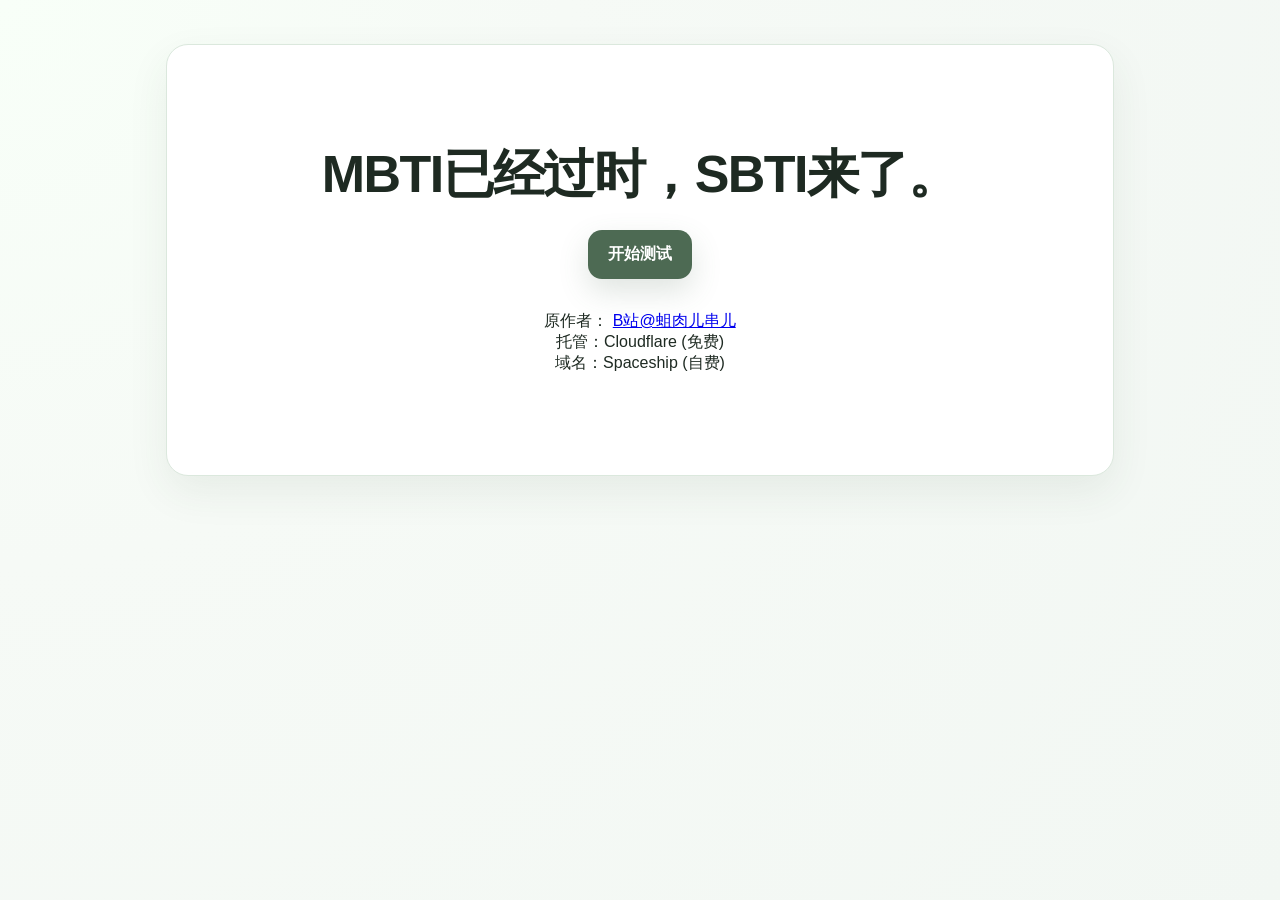
<file: index.html>
<!DOCTYPE html>
<html lang="zh-CN">
<head>
  <meta charset="UTF-8" />
  <meta name="viewport" content="width=device-width, initial-scale=1.0" />
  <title>SBTI 人格测试</title>
  <style>
    :root {
      --bg: #f6faf6;
      --panel: #ffffff;
      --text: #1e2a22;
      --muted: #6a786f;
      --line: #dbe8dd;
      --soft: #edf6ef;
      --accent: #6c8d71;
      --accent-strong: #4d6a53;
      --shadow: 0 16px 40px rgba(47, 73, 55, 0.08);
      --radius: 22px;
    }

    * { box-sizing: border-box; }
    html, body { margin: 0; padding: 0; }
    body {
      font-family: -apple-system, BlinkMacSystemFont, "Segoe UI", "PingFang SC", "Hiragino Sans GB", "Microsoft YaHei", sans-serif;
      background:
        radial-gradient(circle at top left, #f8fff8 0, #f6faf6 36%, #f2f7f3 100%);
      color: var(--text);
      min-height: 100vh;
    }

    .shell {
      max-width: 980px;
      margin: 0 auto;
      padding: 24px 16px 56px;
    }

    .card {
      background: var(--panel);
      border: 1px solid var(--line);
      border-radius: var(--radius);
      box-shadow: var(--shadow);
    }

    .hero {
      padding: 28px;
      margin-top: 20px;
      overflow: hidden;
      position: relative;
    }

    .hero::after {
      content: "";
      position: absolute;
      right: -60px;
      top: -60px;
      width: 180px;
      height: 180px;
      border-radius: 50%;
      background: linear-gradient(180deg, rgba(127, 165, 134, 0.18), rgba(127, 165, 134, 0.02));
      pointer-events: none;
    }

    .eyebrow {
      display: inline-flex;
      align-items: center;
      gap: 8px;
      font-size: 12px;
      color: var(--accent-strong);
      border: 1px solid var(--line);
      background: var(--soft);
      border-radius: 999px;
      padding: 8px 12px;
      margin-bottom: 16px;
    }

    h1, h2, h3, p { margin: 0; }
    .hero h1 {
      font-size: clamp(28px, 5vw, 52px);
      line-height: 1.08;
      letter-spacing: -0.03em;
      max-width: 680px;
    }
    .hero .sub {
      margin-top: 14px;
      color: var(--muted);
      font-size: 15px;
      line-height: 1.75;
      max-width: 720px;
    }

    .hero-grid {
      display: grid;
      grid-template-columns: 1.3fr 0.9fr;
      gap: 18px;
      align-items: stretch;
      margin-top: 24px;
    }

    .mini-panel {
      padding: 18px;
      border-radius: 18px;
      border: 1px solid var(--line);
      background: linear-gradient(180deg, #fbfefb, #f3f8f4);
    }

    .mini-panel h3 {
      font-size: 15px;
      margin-bottom: 10px;
    }

    .mini-panel ul {
      margin: 0;
      padding-left: 18px;
      color: var(--muted);
      line-height: 1.8;
      font-size: 14px;
    }

        .hero-actions {
      display: flex;
      flex-wrap: wrap;
      gap: 12px;
      margin-top: 22px;
    }
    .hero-minimal {
      min-height: 48vh;
      display: flex;
      flex-direction: column;
      justify-content: center;
      align-items: center;
      text-align: center;
      padding: 42px 20px;
    }
    .hero-minimal::after { display: none; }
    .hero-minimal h1 {
      max-width: none;
      margin: 0;
    }
    .hero-actions-single {
      justify-content: center;
      margin-top: 28px;
    }

    button {
      border: 0;
      cursor: pointer;
      transition: transform .16s ease, box-shadow .16s ease, opacity .16s ease;
      font: inherit;
    }

    button:hover { transform: translateY(-1px); }
    button:disabled { cursor: not-allowed; opacity: 0.55; transform: none; }

    .btn-primary {
      background: var(--accent-strong);
      color: #fff;
      padding: 14px 20px;
      border-radius: 14px;
      box-shadow: 0 12px 30px rgba(77, 106, 83, 0.18);
      font-weight: 700;
    }

    .btn-secondary {
      background: #fff;
      color: var(--accent-strong);
      padding: 14px 20px;
      border-radius: 14px;
      border: 1px solid var(--line);
      font-weight: 700;
    }

    .screen { display: none; }
    .screen.active { display: block; }

    .test-wrap,
    .result-wrap {
      margin-top: 22px;
      padding: 22px;
    }

    .topbar {
      display: flex;
      justify-content: space-between;
      align-items: center;
      gap: 16px;
      margin-bottom: 18px;
      flex-wrap: wrap;
    }

    .progress {
      flex: 1;
      min-width: 240px;
      height: 10px;
      background: #edf3ee;
      border-radius: 999px;
      overflow: hidden;
      position: relative;
    }

    .progress > span {
      display: block;
      width: 0;
      height: 100%;
      background: linear-gradient(90deg, #97b59c, #5b7a62);
      border-radius: inherit;
      transition: width .22s ease;
    }

    .progress-text {
      color: var(--muted);
      font-size: 13px;
      white-space: nowrap;
    }

    .question-list {
      display: grid;
      gap: 16px;
    }

    .question {
      border: 1px solid var(--line);
      border-radius: 18px;
      padding: 18px;
      background: linear-gradient(180deg, #ffffff, #fbfdfb);
    }

    .question-meta {
      display: flex;
      justify-content: space-between;
      align-items: center;
      gap: 12px;
      margin-bottom: 10px;
      color: var(--muted);
      font-size: 12px;
    }

    .badge {
      display: inline-flex;
      align-items: center;
      gap: 6px;
      border-radius: 999px;
      padding: 6px 10px;
      background: var(--soft);
      border: 1px solid var(--line);
    }

    .question-title {
      font-size: 16px;
      line-height: 1.7;
      white-space: pre-wrap;
    }

    .options {
      display: grid;
      gap: 10px;
      margin-top: 14px;
    }

    .option {
      display: flex;
      align-items: flex-start;
      gap: 12px;
      padding: 14px 14px;
      border-radius: 14px;
      border: 1px solid var(--line);
      background: #fff;
      transition: border-color .16s ease, background .16s ease, transform .16s ease;
    }

    .option:hover {
      border-color: #bcd0c1;
      background: #f8fcf9;
    }

    .option input {
      margin-top: 3px;
      accent-color: var(--accent-strong);
      transform: scale(1.1);
      flex-shrink: 0;
    }

    .option-code {
      font-weight: 800;
      color: var(--accent-strong);
      min-width: 22px;
    }

    .actions-bottom {
      display: flex;
      justify-content: space-between;
      align-items: center;
      gap: 12px;
      flex-wrap: wrap;
      margin-top: 18px;
      padding-top: 6px;
    }

    .hint {
      color: var(--muted);
      font-size: 13px;
      line-height: 1.7;
    }

    .result-hero {
      display: grid;
      grid-template-columns: 1.2fr 0.8fr;
      gap: 18px;
      align-items: stretch;
    }

    .type-box,
    .score-box,
    .dim-box,
    .top3-box,
    .about-box {
      border: 1px solid var(--line);
      border-radius: 18px;
      padding: 18px;
      background: linear-gradient(180deg, #ffffff, #fbfdfb);
    }

    .type-kicker {
      font-size: 12px;
      color: var(--accent-strong);
      margin-bottom: 8px;
      letter-spacing: .05em;
    }

    .type-name {
      font-size: clamp(30px, 5vw, 48px);
      line-height: 1.08;
      letter-spacing: -0.03em;
    }

    .type-subname {
      margin-top: 8px;
      color: var(--muted);
      font-size: 15px;
    }

    .match {
      margin-top: 18px;
      display: inline-flex;
      align-items: center;
      gap: 8px;
      border-radius: 999px;
      padding: 10px 14px;
      background: var(--soft);
      border: 1px solid var(--line);
      color: var(--accent-strong);
      font-weight: 700;
    }

    .type-desc {
      margin-top: 18px;
      line-height: 1.85;
      font-size: 15px;
      color: #304034;
    }

    .score-box h3,
    .dim-box h3,
    .top3-box h3,
    .about-box h3 {
      font-size: 16px;
      margin-bottom: 12px;
    }

    .score-grid {
      display: grid;
      grid-template-columns: repeat(2, minmax(0, 1fr));
      gap: 10px;
    }

    .score-item {
      border: 1px solid var(--line);
      border-radius: 14px;
      padding: 12px;
      background: #fff;
    }

    .score-item .k {
      font-size: 12px;
      color: var(--muted);
      margin-bottom: 6px;
    }

    .score-item .v {
      font-size: 20px;
      font-weight: 800;
      color: var(--accent-strong);
    }

    .dim-grid {
      display: grid;
      grid-template-columns: repeat(3, minmax(0, 1fr));
      gap: 10px;
    }

    .dim-pill {
      border: 1px solid var(--line);
      border-radius: 14px;
      padding: 12px;
      background: #fff;
    }

    .dim-pill .label {
      color: var(--muted);
      font-size: 12px;
      margin-bottom: 6px;
    }

    .dim-pill .value {
      font-size: 20px;
      font-weight: 800;
      color: var(--accent-strong);
    }

    .top3-list {
      display: grid;
      gap: 10px;
    }

    .top3-item {
      border: 1px solid var(--line);
      border-radius: 14px;
      padding: 12px;
      background: #fff;
      display: flex;
      justify-content: space-between;
      gap: 12px;
      align-items: center;
    }

    .top3-item strong {
      display: block;
      margin-bottom: 4px;
    }

    .top3-item span {
      color: var(--muted);
      font-size: 13px;
    }

    .top3-score {
      color: var(--accent-strong);
      font-weight: 800;
      white-space: nowrap;
    }

    .about-box p {
      color: var(--muted);
      font-size: 14px;
      line-height: 1.8;
    }

    .footer-note {
      margin-top: 16px;
      color: var(--muted);
      font-size: 12px;
      line-height: 1.7;
    }

    
    .result-layout {
      display: grid;
      gap: 18px;
    }
    .result-top {
      display: grid;
      grid-template-columns: 0.9fr 1.1fr;
      gap: 18px;
      align-items: stretch;
    }
    .poster-box, .type-box, .analysis-box, .dim-box, .note-box {
      border: 1px solid var(--line);
      border-radius: 18px;
      padding: 18px;
      background: linear-gradient(180deg, #ffffff, #fbfdfb);
    }
        .poster-box {
      display: grid;
      grid-template-rows: 1fr auto;
      min-height: 280px;
      overflow: hidden;
      position: relative;
      background:
        radial-gradient(circle at top right, rgba(127,165,134,0.16), rgba(127,165,134,0) 40%),
        linear-gradient(180deg, #ffffff, #f7fbf8);
    }
    .poster-box::after {
      content: "";
      position: absolute;
      right: -46px;
      bottom: -46px;
      width: 140px;
      height: 140px;
      border-radius: 50%;
      background: linear-gradient(180deg, rgba(127,165,134,0.12), rgba(127,165,134,0.01));
      pointer-events: none;
    }
    .poster-image {
      width: 100%;
      min-height: 220px;
      max-height: 460px;
      object-fit: contain;
      border-radius: 18px;
      background: rgba(255,255,255,0.75);
      position: relative;
      z-index: 1;
    }
    .poster-box.no-image .poster-image {
      display: none;
    }
    .poster-caption {
      margin-top: 14px;
      color: var(--muted);
      font-size: 14px;
      line-height: 1.8;
      position: relative;
      z-index: 1;
    }
    .type-kicker {
      font-size: 12px;
      color: var(--accent-strong);
      margin-bottom: 8px;
      letter-spacing: .06em;
    }
    .type-name {
      font-size: clamp(30px, 5vw, 48px);
      line-height: 1.08;
      letter-spacing: -0.03em;
    }
    .type-subname {
      margin-top: 10px;
      color: var(--muted);
      font-size: 14px;
      line-height: 1.8;
    }
    .match {
      margin-top: 18px;
      display: inline-flex;
      align-items: center;
      gap: 8px;
      border-radius: 999px;
      padding: 10px 14px;
      background: var(--soft);
      border: 1px solid var(--line);
      color: var(--accent-strong);
      font-weight: 700;
      font-size: 14px;
      line-height: 1.4;
    }
    .analysis-box h3, .dim-box h3, .note-box h3 {
      font-size: 16px;
      margin-bottom: 12px;
    }
    .result-actions {
      margin-top: 22px;
      display: flex;
      justify-content: flex-end;
    }
    .analysis-box p {
      margin: 0;
      color: #304034;
      font-size: 15px;
      line-height: 1.9;
      white-space: pre-wrap;
    }
    .dim-list {
      display: grid;
      gap: 12px;
    }
    .dim-item {
      border: 1px solid var(--line);
      border-radius: 16px;
      padding: 14px;
      background: #fff;
    }
    .dim-item-top {
      display: flex;
      justify-content: space-between;
      align-items: baseline;
      gap: 10px;
      margin-bottom: 8px;
      flex-wrap: wrap;
    }
    .dim-item-name {
      font-size: 14px;
      font-weight: 700;
      color: var(--text);
    }
    .dim-item-score {
      color: var(--accent-strong);
      font-weight: 800;
      font-size: 14px;
      white-space: nowrap;
    }
    .dim-item p {
      margin: 0;
      color: var(--muted);
      font-size: 13px;
      line-height: 1.8;
    }
    .note-box p {
      margin: 0;
      color: var(--muted);
      font-size: 13px;
      line-height: 1.8;
    }

    .author-box {
      border: 1px solid var(--line);
      border-radius: 18px;
      background: linear-gradient(180deg, #ffffff, #fbfdfb);
      overflow: hidden;
    }
    .author-box summary {
      list-style: none;
      cursor: pointer;
      padding: 18px;
      font-size: 16px;
      font-weight: 700;
      color: var(--text);
      display: flex;
      align-items: center;
      justify-content: space-between;
      gap: 12px;
    }
    .author-box summary::-webkit-details-marker { display: none; }
    .author-box summary::after {
      content: '展开';
      font-size: 12px;
      font-weight: 700;
      color: var(--accent-strong);
      border: 1px solid var(--line);
      background: var(--soft);
      padding: 6px 10px;
      border-radius: 999px;
      flex-shrink: 0;
    }
    .author-box[open] summary::after {
      content: '收起';
    }
    .author-content {
      border-top: 1px solid var(--line);
      padding: 0 18px 18px;
    }
    .author-content p {
      margin: 14px 0 0;
      color: #304034;
      font-size: 14px;
      line-height: 1.9;
    }

    .result-actions {
      display: flex;
      justify-content: space-between;
      align-items: center;
      gap: 12px;
      flex-wrap: wrap;
      margin-top: 22px;
    }
    @media (max-width: 860px) {
      .result-top { grid-template-columns: 1fr; }
    }

@media (max-width: 860px) {
      .hero-grid,
      .result-hero {
        grid-template-columns: 1fr;
      }
      .dim-grid { grid-template-columns: repeat(2, minmax(0, 1fr)); }
    }

    @media (max-width: 600px) {
      .shell { padding: 14px 12px 42px; }
      .hero, .test-wrap, .result-wrap { padding: 16px; }
      .hero h1 { font-size: 32px; }
      .question-title { font-size: 15px; }
      .dim-grid,
      .score-grid { grid-template-columns: 1fr; }
    }
  </style>
</head>
<body>
  <div class="shell">
    <section id="intro" class="screen active">
      <div class="hero card hero-minimal">
        <h1>MBTI已经过时，SBTI来了。</h1>
        <div class="hero-actions hero-actions-single">
          <button id="startBtn" class="btn-primary">开始测试</button>
        </div>
        <div style="padding-top: 2rem; display: flex; flex-direction: column;">
          <span>
            原作者：
            <a href="https://space.bilibili.com/417038183">B站@蛆肉儿串儿</a>
          </span>
          <span>
            托管：Cloudflare (免费)
          </span>
          <span>
            域名：Spaceship (自费)
          </span>
        </div>
      </div>
    </section>

    <section id="test" class="screen">
      <div class="test-wrap card">
        <div class="topbar">
          <div class="progress"><span id="progressBar"></span></div>
          <div class="progress-text" id="progressText">0 / 31</div>
        </div>

        <div id="questionList" class="question-list"></div>

        <div class="actions-bottom">
          <div class="hint" id="testHint">全选完才会放行。世界已经够乱了，起码把题做完整。</div>
          <div style="display:flex; gap:12px; flex-wrap:wrap;">
            <button id="backIntroBtn" class="btn-secondary">返回首页</button>
            <button id="submitBtn" class="btn-primary" disabled>提交并查看结果</button>
          </div>
        </div>
      </div>
    </section>

    
    <section id="result" class="screen">
      <div class="result-wrap card">
        <div class="result-layout">
          <div class="result-top">
            <div class="poster-box" id="posterBox">
              <img id="posterImage" class="poster-image" alt="人格结果图" />
              <div id="posterCaption" class="poster-caption">怎么样，被我拿捏了吧？</div>
            </div>

            <div class="type-box">
              <div class="type-kicker" id="resultModeKicker">你的主类型</div>
              <div class="type-name" id="resultTypeName">CTRL（拿捏者）</div>
              <div class="match" id="matchBadge">匹配度 92%</div>
              <div class="type-subname" id="resultTypeSub">系统备注会显示在这里。</div>
            </div>
          </div>

          <div class="analysis-box">
            <h3>该人格的简单解读</h3>
            <p id="resultDesc"></p>
          </div>

          <div class="dim-box">
            <h3>十五维度评分</h3>
            <div id="dimList" class="dim-list"></div>
          </div>

          <div class="note-box">
            <h3>友情提示</h3>
            <p id="funNote">本测试仅供娱乐，别拿它当诊断、面试、相亲、分手、招魂、算命或人生判决书。</p>
          </div>

                    <details class="author-box">
            <summary>作者的话</summary>
            <div class="author-content">
              <p>本测试首发于b站up主蛆肉儿串儿（UID417038183），初衷是劝诫一位爱喝酒的朋友戒酒。</p>
              <p>由于作者的人格是SHIT愤世者，所以平等的攻击了各位，在此抱歉！！不过我是一个绝世大美女，你们一定会原谅我，有B站的朋友们也可以关注我。</p>
              <p>关于这个测试，我没法很好的平衡娱乐和专业性，因此对于一些人格的阐释较为模糊或完全不准（如屌丝可能并非真的屌丝），如有冒犯非常抱歉！！</p>
              <p>再鉴于时间精力有限，就随便搞了一个先这样玩玩，后续会慢慢完善修改的，总之好玩为主，还请不要用于盈利呀。</p>
            </div>
          </details>
        </div>

        <div class="result-actions">
          <div style="display:flex; gap:12px; flex-wrap:wrap;">
            <button id="restartBtn" class="btn-secondary">重新测试</button>
            <button id="toTopBtn" class="btn-primary">回到首页</button>
          </div>
        </div>
      </div>
    </section>

  </div>

  
  <script>
    const dimensionMeta = {
      S1: { name: 'S1 自尊自信', model: '自我模型' },
      S2: { name: 'S2 自我清晰度', model: '自我模型' },
      S3: { name: 'S3 核心价值', model: '自我模型' },
      E1: { name: 'E1 依恋安全感', model: '情感模型' },
      E2: { name: 'E2 情感投入度', model: '情感模型' },
      E3: { name: 'E3 边界与依赖', model: '情感模型' },
      A1: { name: 'A1 世界观倾向', model: '态度模型' },
      A2: { name: 'A2 规则与灵活度', model: '态度模型' },
      A3: { name: 'A3 人生意义感', model: '态度模型' },
      Ac1: { name: 'Ac1 动机导向', model: '行动驱力模型' },
      Ac2: { name: 'Ac2 决策风格', model: '行动驱力模型' },
      Ac3: { name: 'Ac3 执行模式', model: '行动驱力模型' },
      So1: { name: 'So1 社交主动性', model: '社交模型' },
      So2: { name: 'So2 人际边界感', model: '社交模型' },
      So3: { name: 'So3 表达与真实度', model: '社交模型' }
    };
    const questions = [
      {
        id: 'q1', dim: 'S1',
        text: '我不仅是屌丝，我还是joker,我还是咸鱼，这辈子没谈过一场恋爱，胆怯又自卑，我的青春就是一场又一场的意淫，每一天幻想着我也能有一个女孩子和我一起压马路，一起逛街，一起玩，现实却是爆了父母金币，读了个烂学校，混日子之后找班上，没有理想，没有目标，没有能力的三无人员，每次看到你能在网上开屌丝的玩笑，我都想哭，我就是地底下的老鼠，透过下水井的缝隙，窥探地上的各种美好，每一次看到这种都是对我心灵的一次伤害，对我生存空间的一次压缩，求求哥们给我们这种小丑一点活路吧，我真的不想在白天把枕巾哭湿一大片',
        options: [
          { label: '我哭了。。', value: 1 },
          { label: '这是什么。。', value: 2 },
          { label: '这不是我！', value: 3 }
        ]
      },
      {
        id: 'q2', dim: 'S1',
        text: '我不够好，周围的人都比我优秀',
        options: [
          { label: '确实', value: 1 },
          { label: '有时', value: 2 },
          { label: '不是', value: 3 }
        ]
      },
      {
        id: 'q3', dim: 'S2',
        text: '我很清楚真正的自己是什么样的',
        options: [
          { label: '不认同', value: 1 },
          { label: '中立', value: 2 },
          { label: '认同', value: 3 }
        ]
      },
      {
        id: 'q4', dim: 'S2',
        text: '我内心有真正追求的东西',
        options: [
          { label: '不认同', value: 1 },
          { label: '中立', value: 2 },
          { label: '认同', value: 3 }
        ]
      },
      {
        id: 'q5', dim: 'S3',
        text: '我一定要不断往上爬、变得更厉害',
        options: [
          { label: '不认同', value: 1 },
          { label: '中立', value: 2 },
          { label: '认同', value: 3 }
        ]
      },
      {
        id: 'q6', dim: 'S3',
        text: '外人的评价对我来说无所吊谓。',
        options: [
          { label: '不认同', value: 1 },
          { label: '中立', value: 2 },
          { label: '认同', value: 3 }
        ]
      },
      {
        id: 'q7', dim: 'E1',
        text: '对象超过5小时没回消息，说自己窜稀了，你会怎么想？',
        options: [
          { label: '拉稀不可能5小时，也许ta隐瞒了我。', value: 1 },
          { label: '在信任和怀疑之间摇摆。', value: 2 },
          { label: '也许今天ta真的不太舒服。', value: 3 }
        ]
      },
      {
        id: 'q8', dim: 'E1',
        text: '我在感情里经常担心被对方抛弃',
        options: [
          { label: '是的', value: 1 },
          { label: '偶尔', value: 2 },
          { label: '不是', value: 3 }
        ]
      },
      {
        id: 'q9', dim: 'E2',
        text: '我对天发誓，我对待每一份感情都是认真的！',
        options: [
          { label: '并没有', value: 1 },
          { label: '也许？', value: 2 },
          { label: '是的！（问心无愧骄傲脸）', value: 3 }
        ]
      },
      {
        id: 'q10', dim: 'E2',
        text: '你的恋爱对象是一个尊老爱幼，温柔敦厚，洁身自好，光明磊落，大义凛然，能言善辩，口才流利，观察入微，见多识广，博学多才，诲人不倦，和蔼可亲，平易近人，心地善良，慈眉善目，积极进取，意气风发，玉树临风，国色天香，倾国倾城，花容月貌的人，此时你会？',
        options: [
          { label: '就算ta再优秀我也不会陷入太深。', value: 1 },
          { label: '会介于A和C之间。', value: 2 },
          { label: '会非常珍惜ta，也许会变成恋爱脑。', value: 3 }
        ]
      },
      {
        id: 'q11', dim: 'E3',
        text: '恋爱后，对象非常黏人，你作何感想？',
        options: [
          { label: '那很爽了', value: 1 },
          { label: '都行无所谓', value: 2 },
          { label: '我更喜欢保留独立空间', value: 3 }
        ]
      },
      {
        id: 'q12', dim: 'E3',
        text: '我在任何关系里都很重视个人空间',
        options: [
          { label: '我更喜欢依赖与被依赖', value: 1 },
          { label: '看情况', value: 2 },
          { label: '是的！（斩钉截铁地说道）', value: 3 }
        ]
      },
      {
        id: 'q13', dim: 'A1',
        text: '大多数人是善良的',
        options: [
          { label: '其实邪恶的人心比世界上的痔疮更多。', value: 1 },
          { label: '也许吧。', value: 2 },
          { label: '是的，我愿相信好人更多。', value: 3 }
        ]
      },
      {
        id: 'q14', dim: 'A1',
        text: '你走在街上，一位萌萌的小女孩蹦蹦跳跳地朝你走来（正脸、侧脸看都萌，用vivo、苹果、华为、OPPO手机看都萌，实在是非常萌的那种），她递给你一根棒棒糖，此时你作何感想？',
        options: [
          { label: '呜呜她真好真可爱！居然给我棒棒糖！', value: 3 },
          { label: '一脸懵逼，作挠头状', value: 2 },
          { label: '这也许是一种新型诈骗？还是走开为好。', value: 1 }
        ]
      },
      {
        id: 'q15', dim: 'A2',
        text: '快考试了，学校规定必须上晚自习，请假会扣分，但今晚你约了女/男神一起玩《绝地求生：刺激战场》（一款刺激的游戏），你怎么办？',
        options: [
          { label: '翘了！反正就一次！', value: 1 },
          { label: '干脆请个假吧。', value: 2 },
          { label: '都快考试了还去啥。', value: 3 }
        ]
      },
      {
        id: 'q16', dim: 'A2',
        text: '我喜欢打破常规，不喜欢被束缚',
        options: [
          { label: '认同', value: 1 },
          { label: '保持中立', value: 2 },
          { label: '不认同', value: 3 }
        ]
      },
      {
        id: 'q17', dim: 'A3',
        text: '我做事通常有目标。',
        options: [
          { label: '不认同', value: 1 },
          { label: '中立', value: 2 },
          { label: '认同', value: 3 }
        ]
      },
      {
        id: 'q18', dim: 'A3',
        text: '突然某一天，我意识到人生哪有什么他妈的狗屁意义，人不过是和动物一样被各种欲望支配着，纯纯是被激素控制的东西，饿了就吃，困了就睡，一发情就想交配，我们简直和猪狗一样没什么区别。',
        options: [
          { label: '是这样的。', value: 1 },
          { label: '也许是，也许不是。', value: 2 },
          { label: '这简直是胡扯', value: 3 }
        ]
      },
      {
        id: 'q19', dim: 'Ac1',
        text: '我做事主要为了取得成果和进步，而不是避免麻烦和风险。',
        options: [
          { label: '不认同', value: 1 },
          { label: '中立', value: 2 },
          { label: '认同', value: 3 }
        ]
      },
      {
        id: 'q20', dim: 'Ac1',
        text: '你因便秘坐在马桶上（已长达30分钟），拉不出很难受。此时你更像',
        options: [
          { label: '再坐三十分钟看看，说不定就有了。', value: 1 },
          { label: '用力拍打自己的屁股并说：“死屁股，快拉啊！”', value: 2 },
          { label: '使用开塞露，快点拉出来才好。', value: 3 }
        ]
      },
      {
        id: 'q21', dim: 'Ac2',
        text: '我做决定比较果断，不喜欢犹豫',
        options: [
          { label: '不认同', value: 1 },
          { label: '中立', value: 2 },
          { label: '认同', value: 3 }
        ]
      },
      {
        id: 'q22', dim: 'Ac2',
        text: '此题没有题目，请盲选',
        options: [
          { label: '反复思考后感觉应该选A？', value: 1 },
          { label: '啊，要不选B？', value: 2 },
          { label: '不会就选C？', value: 3 }
        ]
      },
      {
        id: 'q23', dim: 'Ac3',
        text: '别人说你“执行力强”，你内心更接近哪句？',
        options: [
          { label: '我被逼到最后确实执行力超强。。。', value: 1 },
          { label: '啊，有时候吧。', value: 2 },
          { label: '是的，事情本来就该被推进', value: 3 }
        ]
      },
      {
        id: 'q24', dim: 'Ac3',
        text: '我做事常常有计划，____',
        options: [
          { label: '然而计划不如变化快。', value: 1 },
          { label: '有时能完成，有时不能。', value: 2 },
          { label: '我讨厌被打破计划。', value: 3 }
        ]
      },
      {
        id: 'q25', dim: 'So1',
        text: '你因玩《第五人格》（一款刺激的游戏）而结识许多网友，并被邀请线下见面，你的想法是？',
        options: [
          { label: '网上口嗨下就算了，真见面还是有点忐忑。', value: 1 },
          { label: '见网友也挺好，反正谁来聊我就聊两句。', value: 2 },
          { label: '我会打扮一番并热情聊天，万一呢，我是说万一呢？', value: 3 }
        ]
      },
      {
        id: 'q26', dim: 'So1',
        text: '朋友带了ta的朋友一起来玩，你最可能的状态是',
        options: [
          { label: '对“朋友的朋友”天然有点距离感，怕影响二人关系', value: 1 },
          { label: '看对方，能玩就玩。', value: 2 },
          { label: '朋友的朋友应该也算我的朋友！要热情聊天', value: 3 }
        ]
      },
      {
        id: 'q27', dim: 'So2',
        text: '我和人相处主打一个电子围栏，靠太近会自动报警。',
        options: [
          { label: '认同', value: 3 },
          { label: '中立', value: 2 },
          { label: '不认同', value: 1 }
        ]
      },
      {
        id: 'q28', dim: 'So2',
        text: '我渴望和我信任的人关系密切，熟得像失散多年的亲戚。',
        options: [
          { label: '认同', value: 1 },
          { label: '中立', value: 2 },
          { label: '不认同', value: 3 }
        ]
      },
      {
        id: 'q29', dim: 'So3',
        text: '有时候你明明对一件事有不同的、负面的看法，但最后没说出来。多数情况下原因是：',
        options: [
          { label: '这种情况较少。', value: 1 },
          { label: '可能碍于情面或者关系。', value: 2 },
          { label: '不想让别人知道自己是个阴暗的人。', value: 3 }
        ]
      },
      {
        id: 'q30', dim: 'So3',
        text: '我在不同人面前会表现出不一样的自己',
        options: [
          { label: '不认同', value: 1 },
          { label: '中立', value: 2 },
          { label: '认同', value: 3 }
        ]
      }
    ];
    const specialQuestions = [
      {
        id: 'drink_gate_q1',
        special: true,
        kind: 'drink_gate',
        text: '您平时有什么爱好？',
        options: [
          { label: '吃喝拉撒', value: 1 },
          { label: '艺术爱好', value: 2 },
          { label: '饮酒', value: 3 },
          { label: '健身', value: 4 }
        ]
      },
      {
        id: 'drink_gate_q2',
        special: true,
        kind: 'drink_trigger',
        text: '您对饮酒的态度是？',
        options: [
          { label: '小酌怡情，喝不了太多。', value: 1 },
          { label: '我习惯将白酒灌在保温杯，当白开水喝，酒精令我信服。', value: 2 }
        ]
      }
    ];

    const TYPE_LIBRARY = {
  "CTRL": {
    "code": "CTRL",
    "cn": "拿捏者",
    "intro": "怎么样，被我拿捏了吧？",
    "desc": "恭喜您，您测出了全中国最为罕见的人格，您是宇宙熵增定律的天然反抗者！全世界所谓成功人士里，99.99%都是您的拙劣模仿者。CTRL人格，是行走的人形自走任务管理器，普通人眼中的“规则”，在您这里只是出厂的基础参数设置；凡人所谓的“计划”，对您而言不过是心血来潮的随手涂鸦。拥有一个CTRL朋友意味着什么？意味着你的人生导航系统会变得更加精准、高效。因为CTRL最会拿捏了。CTRL会在你人生列车即将脱轨的前一秒，用一个“Ctrl+S”帮你硬核存档，再用一套无法拒绝的逻辑把你强行拽回正轨。他们是你混乱生活最后的备份盘，是宇宙崩塌前唯一还亮着的那个重启键。"
  },
  "ATM-er": {
    "code": "ATM-er",
    "cn": "送钱者",
    "intro": "你以为我很有钱吗？",
    "desc": "恭喜您，您竟然测出了这个世界上最稀有的人格。您或将成为金融界的未解之谜——是的，ATM-er不一定真的“送钱”，但可能永远在“支付”。支付时间、支付精力、支付耐心、支付一个本该安宁的夜晚。因此像一部老旧但坚固的ATM机，插进去的是别人的焦虑和麻烦，吐出来的是“没事，有我”的安心保证。您的人生就是一场盛大的、无人喝彩的单人付账秀。您竟用磐石般的可靠，承受了瀑布般的索取，偶尔夜深人静才会对着账单——可能是精神上的——发出一声叹息：我这该死的、无处安放的责任心啊。"
  },
  "Dior-s": {
    "code": "Dior-s",
    "cn": "屌丝",
    "intro": "等着我屌丝逆袭。",
    "desc": "恭喜！您并非屌丝，您是犬儒主义先贤第欧根尼失散多年的精神传人，因为屌丝的全称是 Diogenes' Original Realist - sage。Dior-s人格，是对当代消费主义陷阱和成功学PUA最彻底的蔑视。他们不是“不求上进”，而是早已看穿一切“上进”的尽头不过是更高级的牢房。屌丝有着大智慧。当别人在追逐风口，被时代的巨浪拍得七荤八素时，Dior-s早已在自己的精神木桶里晒着太阳，达到了“人桶合一”的至高境界。他们信奉的不是空话，是经过亿万次实践检验的物理法则与生物本能：一、躺着比站着舒服；二、饭点到了就得干饭。"
  },
  "BOSS": {
    "code": "BOSS",
    "cn": "领导者",
    "intro": "方向盘给我，我来开。",
    "desc": "BOSS是一个手里永远拿着方向盘的人。哪怕油箱已经亮了红灯，哪怕导航在胡说八道，你都会面无表情地说一句：我来开。然后真的把车开到了目的地。该人格拥有独立的物理法则——永恒向上定律。BOSS人格看世界，就像玩通关了的玩家在看新手教程。效率是他们的信仰，秩序是他们的呼吸。他们不是“自带领袖气场”，他们本身就是人形的气场发生器，方圆五米内，空气都会自动变得严肃而高效。他们眼中的“自我突破”，约等于普通人眼中的“自虐”。今天掌握一门新语言，明天考下一个专业证书，后天就计划殖民火星。你说这太卷了，他会用一种看弱鸡的眼神看着你：不是我太狠，是你太松。"
  },
  "THAN-K": {
    "code": "THAN-K",
    "cn": "感恩者",
    "intro": "我感谢苍天！我感谢大地！",
    "desc": "恭喜您，您测出了全中国最为罕见的人格。您应当感谢我！感谢您在此刻拥有了生命的滋润！倘若您上班路上堵车了？您也应当说一句：我感谢这次堵车，它让我有更多时间聆听这首美妙的歌曲，并欣赏窗外每一张因焦虑而扭曲的脸庞，让我更珍惜内心的平静。是的，THAN-K拥有温润如玉的性格和海纳百川的胸怀。他们眼中的世界没有完全的坏人，只有“尚未被感恩光芒照耀到的朋友”。拥有一个THAN-K朋友，就像身边多了一个永不枯竭的正能量发射塔。TA甚至能帮你从墙角的霉斑里发现一幅梵高风格的星空图。"
  },
  "OH-NO": {
    "code": "OH-NO",
    "cn": "哦不人",
    "intro": "哦不！我怎么会是这个人格？！",
    "desc": "“哦不！”并非恐惧的尖叫，而是一种顶级的智慧。当普通人看到一个杯子放在桌沿，哦不人看到的是一场由“水渍-短路-火灾-全楼疏散-经济损失-蝴蝶效应-世界末日”构成的灾难史诗。于是，伴随着一声发自灵魂深处的 Oh, no!，他们会以迅雷不及掩耳之势把杯子挪到桌子正中央，然后再垫上一张吸水杯垫。哦不人对“边界”有一种近乎偏执的尊重：你的就是你的，我的就是我的。所有意外和风险都已经在他的“Oh, no!”声中，被扼杀在了萌芽状态。他们是秩序的守护神，是混乱世界里最后那批神经绷得很直的体面人。"
  },
  "GOGO": {
    "code": "GOGO",
    "cn": "行者",
    "intro": "gogogo~出发咯",
    "desc": "经研究发现，GOGO人格的大脑构造与常人有根本性不同。GOGO活在一个极致的“所见即所得”世界里，人生信条简单粗暴到令人发指：只要我闭上眼睛，天就是黑的；只要我把钱都花了，我就没有钱了；只要我站在斑马线上，我现在就是行人了。逻辑完美闭环，根本无法反驳。别人还在为“先有鸡还是先有蛋”而辩论，GOGO行者已经把鸡和蛋一起做成了一盘“鸡生蛋，蛋生鸡之终极奥义盖浇饭”。他们不是在“解决问题”，他们是在“清除待办事项”。对他们来说，世界上只有两种状态：已完成，和即将被我完成。"
  },
  "SEXY": {
    "code": "SEXY",
    "cn": "尤物",
    "intro": "您就是天生的尤物！",
    "desc": "当您走进一个房间，照明系统会自动将您识别为天生的尤物，并自觉调暗亮度，以避免能源浪费。当您微笑时，您就变成了微笑着的尤物，周围的空气湿度也会显著下降，因为水蒸气都凝结成了人眼中的爱心。无论是谁，都容易对您的存在产生一种超标的注意力。传说，如果有足够多的SEXY人格聚集在一起开派对，其释放出的综合魅力能量足以暂时扭曲时空结构，让参加者产生“时间变慢了”的幸福错觉。他们不需要卖力表达，很多时候，单是存在本身就已经很像一篇华丽到过分的赋。"
  },
  "LOVE-R": {
    "code": "LOVE-R",
    "cn": "多情者",
    "intro": "爱意太满，现实显得有点贫瘠。",
    "desc": "LOVE-R人格像远古神话时代幸存至今的珍稀物种，其存在概率比你在马桶里钓到作者胳膊的概率还低。您简直是这个钢铁森林时代最后的、也是最不合时宜的吟游诗人。因为您的情感处理器不是二进制的，而是彩虹制的。一片落叶，在常人眼里只是“秋天来了”，在LOVE-R眼中，则是一场关于轮回、牺牲与无言之爱的十三幕悲喜剧。您内心世界像一座永不关门的主题公园，一生都在寻找那个能看懂园区地图、并愿意陪你坐旋转木马直到宇宙尽头的灵魂伴侣。"
  },
  "MUM": {
    "code": "MUM",
    "cn": "妈妈",
    "intro": "或许...我可以叫你妈妈吗....?",
    "desc": "恭喜您，您测出了全中国最稀有的妈妈人格。是的，在混沌未开、时间尚无姓名之前，在第一颗恒星打出第一个嗝之前，就已经有了妈妈。妈妈人格的底色是温柔，擅长感知情绪，具有超强共情力，知道什么时候该停下来，什么时候该对自己说一句“算了”。妈妈像一个医生，治愈了别人的不开心。只可惜，当妈妈落泪时，TA给自己的药，剂量总是比给别人小一号。MUM对自己的温柔，常常打了折。"
  },
  "FAKE": {
    "code": "FAKE",
    "cn": "伪人",
    "intro": "已经，没有人类了。",
    "desc": "SCP基金会紧急报告：项目编号 SCP-CN-████ “伪人”。在社交场合，伪人是八面玲珑的存在，因为他们切换人格面具比切换手机输入法还快。上一秒还是推心置腹的铁哥们模式，下一秒领导来了，瞬间切换成沉稳可靠好员工模式，连脸上的光泽度和卷曲度都会发生微调。你以为你交到了一个真心懂你的朋友？醒醒。你只是幸运地遇到了一个善于伪装、高性能的仿生人罢了。夜深人静时，伪人把面具一层层摘下来，最后才发现，面具下空得很，正是这些面具构成了自己。"
  },
  "OJBK": {
    "code": "OJBK",
    "cn": "无所谓人",
    "intro": "我说随便，是真的随便。",
    "desc": "让我们直面这个词的粗犷本质：OJBK。这已经不是一种人格，而是一种统治哲学。当凡人面临“中午吃米饭还是面条”的世纪抉择时，大脑在激烈燃烧卡路里；而OJBK人格，会用一种批阅奏章般的淡然，轻飘飘地吐出两个字：都行。这不是没主见，这是在告诉你：尔等凡俗的选择，于朕而言，皆为蝼蚁。为什么不争执？因为跟草履虫辩论宇宙的未来毫无意义。为什么不较真？因为帝王不会在意脚下的尘埃是往左飘还是往右飘。"
  },
  "MALO": {
    "code": "MALO",
    "cn": "吗喽",
    "intro": "人生是个副本，而我只是一只吗喽。",
    "desc": "朋友，你不是“童心未泯”，你压根就没进化。你的灵魂还停留在那个挂在树上荡秋千、看见香蕉就两眼放光的快乐时代。当人类祖先决定从树上下来、学会直立行走、穿上西装打领带时，吗喽人格的祖先在旁边的大树上看着他们，挠了挠屁股，嘴里发出一声不屑的“吱”。他们看透了一切：所谓的“文明”，不过是一场最无聊、最不好玩的付费游戏。规则偶尔是可以打破的，天花板是用来倒挂的，会议室是用来表演后空翻的。MALO本身就是一个从巨大脑洞里掉出来、忘了关门的奇思妙想。"
  },
  "JOKE-R": {
    "code": "JOKE-R",
    "cn": "小丑",
    "intro": "原来我们都是小丑。",
    "desc": "请注意，JOKE-R人格不是一个“人”，更像一个把笑话穿在身上的小丑。你打开一层，是个笑话；再打开一层，是个段子；你一层层打开，直到最后，你发现最里面……是空的，只剩下一点微弱的回声在说：哈，没想到吧。JOKE-R是社交场合的气氛组组长兼唯一指定火力输出。有他们在，场子就不会冷。所有人前仰后合地笑着，而笑得最开心的，往往也是他们自己——用最大的笑声，盖住心碎的声音。"
  },
  "WOC!": {
    "code": "WOC!",
    "cn": "握草人",
    "intro": "卧槽，我怎么是这个人格？",
    "desc": "我们发现了一种神奇的生物——WOC!人。他们拥有两种完全独立的操作系统：一个叫“表面系统”，负责发出“我操”“牛逼”“啊？”等一系列大惊小怪的拟声词；另一个叫“后台系统”，负责冷静分析：嗯，果然不出我所料。WOC!人只会卧槽，不会多管闲事，因为他们深知，给傻逼讲道理，就像扶着烂泥上墙，不仅浪费体力，还弄自己一手屎。所以他们选择，握着一根智慧的大草，用一声饱含深情的“WOC！”来为这个疯狂的世界献上最高敬意。"
  },
  "THIN-K": {
    "code": "THIN-K",
    "cn": "思考者",
    "intro": "已深度思考100s。",
    "desc": "经研究发现，THIN-K人格的大脑构造与常人有根本性不同。正如名称所示，您的大脑长时间处于思考状态。您十分会审判信息，注重论点、论据、逻辑推理、潜在偏见，乃至“作者本人三代以内思想背景调查报告”的全套材料。在这个信息爆炸的时代，您绝不会轻易盲从，会在关系中衡量利弊，也十分捍卫自己的自我空间。当别人看到您独处时在发呆？愚蠢，那不是发呆，那是您的大脑正在对今天接收到的所有信息进行分类、归档和销毁。"
  },
  "SHIT": {
    "code": "SHIT",
    "cn": "愤世者",
    "intro": "这个世界，构石一坨。",
    "desc": "恭喜您，SHIT人格是宇宙中已知的唯一一种稀有人格。所谓狗屎，并不是在抱怨，而是在进行一种神秘仪式。SHIT的行为模式是一场惊天动地的悖论戏剧。嘴上：这个项目简直是屎。手上：默默打开 Excel，开始建构函数模型和甘特图。嘴上：这帮同事都是 shit。手上：在同事搞砸之后，一边烦着，一边熬夜把烂摊子收拾得明明白白。嘴上：这个世界就是一坨 shit，赶紧毁灭吧。手上：第二天早上七点准时起床，挤上 shit 一样的地铁，去干那份 shit 一样的工作。别怕，那不是世界末日的警报，那是他马上要开始拯救世界的冲锋号。"
  },
  "ZZZZ": {
    "code": "ZZZZ",
    "cn": "装死者",
    "intro": "我没死，我只是在睡觉。",
    "desc": "恭喜您，您测出了全中国最稀有的装死人格。群里99+条消息您可以视而不见，但当有人发出“@全体成员 还有半小时就截止了”的最后通牒时，您也许会像刚从千年古墓里苏醒一样，缓缓地敲出一个“收到”，然后在29分钟内，交出一份虽然及格的答卷。是的，直到“死线”这个唯一的、最高权限的指令出现，您就真正爆发了，不鸣则已，一鸣惊人。您向宇宙证明了一个真理：有时什么都不做，就不会做错。"
  },
  "POOR": {
    "code": "POOR",
    "cn": "贫困者",
    "intro": "我穷，但我很专。",
    "desc": "恭喜您，您测出了【POOR - 贫困者】。这个“贫困”不是钱包余额的判决书，更像一种欲望断舍离后的资源再分配。别人把精力撒成漫天二维码，你把精力压成一束激光，照哪儿，哪儿就开始冒烟。POOR的世界很简单：不重要的东西一律降噪，重要的东西狠狠干到底。热闹、社交、虚荣、到处刷存在感？抱歉，没空。你不是资源少，你是把资源全部灌进了一个坑里，所以看起来像贫困，实际上像矿井。一旦某件事被你认定值得钻，外界再吵也只是背景杂音。"
  },
  "MONK": {
    "code": "MONK",
    "cn": "僧人",
    "intro": "没有那种世俗的欲望。",
    "desc": "当别人在KTV里参悟爱与恨的纠缠，MONK人格选择在家中参悟一份大道。MONK已然看破红尘，不希望闲人来扰其清修、破其道行。MONK的个人空间，是他们的结界，是他们的须弥山，是他们的绝对领域，神圣不可侵犯。踏入者，会感受到一种来自灵魂深处的窒息感。MONK们不黏不缠，因为在他们的世界观里，万物皆有其独立轨道。行星与行星之间保持着亿万公里的距离，才构成和谐宇宙，人与人之间为什么不行？"
  },
  "IMSB": {
    "code": "IMSB",
    "cn": "傻者",
    "intro": "认真的么？我真的是傻逼么？",
    "desc": "恭喜您！您根本不在人类范畴内！您测出了百万年一遇的【IMSB】人格。IMSB人格的大脑里住着两个不死不休的究极战士：一个叫“我他妈冲了！”，另一个叫“我是个傻逼！”。当IMSB面对一个有好感的人时，前者会说：冲啊！去要微信！去约饭！爱要大声说出来！后者接着说：人家凭什么看得上你？你去了就是自取其辱！最终结果：盯着对方背影直到消失，然后掏出手机搜索“如何克服社交恐惧症”。IMSB不是真的傻，只是您的内心戏，可能比漫威宇宙所有电影加起来都长。"
  },
  "SOLO": {
    "code": "SOLO",
    "cn": "孤儿",
    "intro": "我哭了，我怎么会是孤儿？",
    "desc": "恭喜您，您测出了全中国最稀有的【SOLO - 孤儿】人格。别急着哭，国王的加冕仪式，通常都是一个人。孤儿的自我价值感偏低，因此有时主动疏远他人，孤儿们在自己的灵魂外围建起了一座名为“莫挨老子”的万里长城。每一块砖，都是过去的一道伤口。孤儿就像一只把所有软肋都藏起来，然后用最硬的刺对着世界的刺猬。那满身的尖刺不是攻击，那是一句句说不出口的“别过来，我怕你也受伤”和“求求你，别离开”。"
  },
  "FUCK": {
    "code": "FUCK",
    "cn": "草者",
    "intro": "操！这是什么人格？",
    "desc": "恭喜您！您根本不在人类范畴内！您测出了百万年一遇的【FUCK】人格。人类文明城市里，出现了一株无法被任何除草剂杀死的、具有超级生命力的人形野草——那就是草者人格。它的学名，就叫 FUCK。在FUCK的世界观里，世俗规则简直毫无意义，并且FUCK的情绪开关是物理拨片式的：FUCK YEAH 和 FUCK OFF。FUCK追求的不只是当下快感，也在追求一种在体内横冲直撞的生命力。当所有人都被驯化成了温顺家禽，FUCK则是荒野上最后那一声狼嚎。"
  },
  "DEAD": {
    "code": "DEAD",
    "cn": "死者",
    "intro": "我，还活着吗？",
    "desc": "恭喜您，您测出了全中国最为罕见的人格，只是“死者”这个名字实在有点晦气，所以也可以叫：Don't Expect Any Drives。死者已经看透了那些无意义的哲学思考，因此显得对一切“失去”了兴趣。死者们看世界的眼神，就像一位顶级玩家通关了所有主线、支线、隐藏任务，删档重开了999次之后，终于发现：这游戏压根就没意思。死者是超越了欲望和目标的终极贤者。他们的存在，就是对这个喧嚣世界最沉默也最彻底的抗议。"
  },
  "IMFW": {
    "code": "IMFW",
    "cn": "废物",
    "intro": "我真的...是废物吗？",
    "desc": "恭喜您，您测出的不是一个普通人格，您是一种极其珍稀的、仅占世界人口0.0001％的——【废物】。废物们的自尊通常有些脆弱，缺乏安全感，偶尔也会缺乏主见，因此这种人格能精确地感知到周围最强的那个 WiFi 信号——也就是他们心里最可靠的人。走进【废物】人格的生活，就像走进了一个顶级兰花温室：需要精确控制温度、湿度，以及每天定时进行“我爱你”的言语光合作用。给废物一颗糖，他们会还你一个完全信任你、亮晶晶的眼神。你未必是废物，你只是太没防备，太容易认真。"
  },
  "HHHH": {
    "code": "HHHH",
    "cn": "傻乐者",
    "intro": "哈哈哈哈哈哈。",
    "desc": "恭喜您！由于您的思维回路过于清奇，标准人格库已全面崩溃。第一人格匹配率只有60％以下时，系统才会为您强制匹配这个人格——【HHHH - 傻乐者】。这个人格有什么特质？哈哈哈哈哈哈哈哈哈哈哈哈！对不起，这就是全部的特质了。您可以查看十五维度进行不专业的评估，实在是抱歉！作者设置人格时没有考虑全面，因此才会出现这样的状况。哈哈哈哈哈哈……笑着笑着，我便哭了出来。怎么会有人的脑回路这么新奇。"
  },
  "DRUNK": {
    "code": "DRUNK",
    "cn": "酒鬼",
    "intro": "烈酒烧喉，不得不醉。",
    "desc": "您为什么走路摇摇晃晃？您为什么总是情绪高涨？您为什么看东西是重影的？因为您体内流淌的不是血液，是美味的五粮液！是国窖1573！是江小白！是陕西五粮液！哦，美味的白酒，每一滴都在燃烧，都在沸腾。您是否已经习惯了将白酒灌入保温杯，当作白开水一饮而下？多么伟大的白酒！它让您在饭桌上谈笑风生，在厕所里抱着马桶忏悔人生；它让您觉得自己是夜场诗人，是宇宙中心那团不灭的火，直到第二天上午十点，您的头像裂开的核桃，嘴角挂着食物残渣，灵魂缩在角落里。您终于明白，昨晚那个高谈阔论、拍桌怒吼的人，已经成为了一个酒鬼。"
  }
};
    const TYPE_IMAGES = {
  "IMSB": "./image/IMSB.png",
  "BOSS": "./image/BOSS.png",
  "MUM": "./image/MUM.png",
  "FAKE": "./image/FAKE.png",
  "Dior-s": "./image/Dior-s.jpg",
  "DEAD": "./image/DEAD.png",
  "ZZZZ": "./image/ZZZZ.png",
  "GOGO": "./image/GOGO.png",
  "FUCK": "./image/FUCK.png",
  "CTRL": "./image/CTRL.png",
  "HHHH": "./image/HHHH.png",
  "SEXY": "./image/SEXY.png",
  "OJBK": "./image/OJBK.png",
  "JOKE-R": "./image/JOKE-R.jpg",
  "POOR": "./image/POOR.png",
  "OH-NO": "./image/OH-NO.png",
  "MONK": "./image/MONK.png",
  "SHIT": "./image/SHIT.png",
  "THAN-K": "./image/THAN-K.png",
  "MALO": "./image/MALO.png",
  "ATM-er": "./image/ATM-er.png",
  "THIN-K": "./image/THIN-K.png",
  "SOLO": "./image/SOLO.png",
  "LOVE-R": "./image/LOVE-R.png",
  "WOC!": "./image/WOC.png",
  "DRUNK": "./image/DRUNK.png",
  "IMFW": "./image/IMFW.png"
};

    const NORMAL_TYPES = [
  {
    "code": "CTRL",
    "pattern": "HHH-HMH-MHH-HHH-MHM"
  },
  {
    "code": "ATM-er",
    "pattern": "HHH-HHM-HHH-HMH-MHL"
  },
  {
    "code": "Dior-s",
    "pattern": "MHM-MMH-MHM-HMH-LHL"
  },
  {
    "code": "BOSS",
    "pattern": "HHH-HMH-MMH-HHH-LHL"
  },
  {
    "code": "THAN-K",
    "pattern": "MHM-HMM-HHM-MMH-MHL"
  },
  {
    "code": "OH-NO",
    "pattern": "HHL-LMH-LHH-HHM-LHL"
  },
  {
    "code": "GOGO",
    "pattern": "HHM-HMH-MMH-HHH-MHM"
  },
  {
    "code": "SEXY",
    "pattern": "HMH-HHL-HMM-HMM-HLH"
  },
  {
    "code": "LOVE-R",
    "pattern": "MLH-LHL-HLH-MLM-MLH"
  },
  {
    "code": "MUM",
    "pattern": "MMH-MHL-HMM-LMM-HLL"
  },
  {
    "code": "FAKE",
    "pattern": "HLM-MML-MLM-MLM-HLH"
  },
  {
    "code": "OJBK",
    "pattern": "MMH-MMM-HML-LMM-MML"
  },
  {
    "code": "MALO",
    "pattern": "MLH-MHM-MLH-MLH-LMH"
  },
  {
    "code": "JOKE-R",
    "pattern": "LLH-LHL-LML-LLL-MLM"
  },
  {
    "code": "WOC!",
    "pattern": "HHL-HMH-MMH-HHM-LHH"
  },
  {
    "code": "THIN-K",
    "pattern": "HHL-HMH-MLH-MHM-LHH"
  },
  {
    "code": "SHIT",
    "pattern": "HHL-HLH-LMM-HHM-LHH"
  },
  {
    "code": "ZZZZ",
    "pattern": "MHL-MLH-LML-MML-LHM"
  },
  {
    "code": "POOR",
    "pattern": "HHL-MLH-LMH-HHH-LHL"
  },
  {
    "code": "MONK",
    "pattern": "HHL-LLH-LLM-MML-LHM"
  },
  {
    "code": "IMSB",
    "pattern": "LLM-LMM-LLL-LLL-MLM"
  },
  {
    "code": "SOLO",
    "pattern": "LML-LLH-LHL-LML-LHM"
  },
  {
    "code": "FUCK",
    "pattern": "MLL-LHL-LLM-MLL-HLH"
  },
  {
    "code": "DEAD",
    "pattern": "LLL-LLM-LML-LLL-LHM"
  },
  {
    "code": "IMFW",
    "pattern": "LLH-LHL-LML-LLL-MLL"
  }
];
    const DIM_EXPLANATIONS = {
  "S1": {
    "L": "对自己下手比别人还狠，夸你两句你都想先验明真伪。",
    "M": "自信值随天气波动，顺风能飞，逆风先缩。",
    "H": "心里对自己大致有数，不太会被路人一句话打散。"
  },
  "S2": {
    "L": "内心频道雪花较多，常在“我是谁”里循环缓存。",
    "M": "平时还能认出自己，偶尔也会被情绪临时换号。",
    "H": "对自己的脾气、欲望和底线都算门儿清。"
  },
  "S3": {
    "L": "更在意舒服和安全，没必要天天给人生开冲刺模式。",
    "M": "想上进，也想躺会儿，价值排序经常内部开会。",
    "H": "很容易被目标、成长或某种重要信念推着往前。"
  },
  "E1": {
    "L": "感情里警报器灵敏，已读不回都能脑补到大结局。",
    "M": "一半信任，一半试探，感情里常在心里拉锯。",
    "H": "更愿意相信关系本身，不会被一点风吹草动吓散。"
  },
  "E2": {
    "L": "感情投入偏克制，心门不是没开，是门禁太严。",
    "M": "会投入，但会给自己留后手，不至于全盘梭哈。",
    "H": "一旦认定就容易认真，情绪和精力都给得很足。"
  },
  "E3": {
    "L": "容易黏人也容易被黏，关系里的温度感很重要。",
    "M": "亲密和独立都要一点，属于可调节型依赖。",
    "H": "空间感很重要，再爱也得留一块属于自己的地。"
  },
  "A1": {
    "L": "看世界自带防御滤镜，先怀疑，再靠近。",
    "M": "既不天真也不彻底阴谋论，观望是你的本能。",
    "H": "更愿意相信人性和善意，遇事不急着把世界判死刑。"
  },
  "A2": {
    "L": "规则能绕就绕，舒服和自由往往排在前面。",
    "M": "该守的时候守，该变通的时候也不死磕。",
    "H": "秩序感较强，能按流程来就不爱即兴炸场。"
  },
  "A3": {
    "L": "意义感偏低，容易觉得很多事都像在走过场。",
    "M": "偶尔有目标，偶尔也想摆烂，人生观处于半开机。",
    "H": "做事更有方向，知道自己大概要往哪边走。"
  },
  "Ac1": {
    "L": "做事先考虑别翻车，避险系统比野心更先启动。",
    "M": "有时想赢，有时只想别麻烦，动机比较混合。",
    "H": "更容易被成果、成长和推进感点燃。"
  },
  "Ac2": {
    "L": "做决定前容易多转几圈，脑内会议常常超时。",
    "M": "会想，但不至于想死机，属于正常犹豫。",
    "H": "拍板速度快，决定一下就不爱回头磨叽。"
  },
  "Ac3": {
    "L": "执行力和死线有深厚感情，越晚越像要觉醒。",
    "M": "能做，但状态看时机，偶尔稳偶尔摆。",
    "H": "推进欲比较强，事情不落地心里都像卡了根刺。"
  },
  "So1": {
    "L": "社交启动慢热，主动出击这事通常得攒半天气。",
    "M": "有人来就接，没人来也不硬凑，社交弹性一般。",
    "H": "更愿意主动打开场子，在人群里不太怕露头。"
  },
  "So2": {
    "L": "关系里更想亲近和融合，熟了就容易把人划进内圈。",
    "M": "既想亲近又想留缝，边界感看对象调节。",
    "H": "边界感偏强，靠太近会先本能性后退半步。"
  },
  "So3": {
    "L": "表达更直接，心里有啥基本不爱绕。",
    "M": "会看气氛说话，真实和体面通常各留一点。",
    "H": "对不同场景的自我切换更熟练，真实感会分层发放。"
  }
};
    const dimensionOrder = ['S1','S2','S3','E1','E2','E3','A1','A2','A3','Ac1','Ac2','Ac3','So1','So2','So3'];

    const DRUNK_TRIGGER_QUESTION_ID = 'drink_gate_q2';

    const app = {
      shuffledQuestions: [],
      answers: {},
      previewMode: false
    };

    const screens = {
      intro: document.getElementById('intro'),
      test: document.getElementById('test'),
      result: document.getElementById('result')
    };

    const questionList = document.getElementById('questionList');
    const progressBar = document.getElementById('progressBar');
    const progressText = document.getElementById('progressText');
    const submitBtn = document.getElementById('submitBtn');
    const testHint = document.getElementById('testHint');

    function showScreen(name) {
      Object.entries(screens).forEach(([key, el]) => {
        el.classList.toggle('active', key === name);
      });
      window.scrollTo({ top: 0, behavior: 'smooth' });
    }

    function shuffle(array) {
      const arr = [...array];
      for (let i = arr.length - 1; i > 0; i--) {
        const j = Math.floor(Math.random() * (i + 1));
        [arr[i], arr[j]] = [arr[j], arr[i]];
      }
      return arr;
    }

    function getVisibleQuestions() {
      const visible = [...app.shuffledQuestions];
      const gateIndex = visible.findIndex(q => q.id === 'drink_gate_q1');
      if (gateIndex !== -1 && app.answers['drink_gate_q1'] === 3) {
        visible.splice(gateIndex + 1, 0, specialQuestions[1]);
      }
      return visible;
    }

    function getQuestionMetaLabel(q) {
      if (q.special) return '补充题';
      return app.previewMode ? dimensionMeta[q.dim].name : '维度已隐藏';
    }

    function renderQuestions() {
      const visibleQuestions = getVisibleQuestions();
      questionList.innerHTML = '';
      visibleQuestions.forEach((q, index) => {
        const card = document.createElement('article');
        card.className = 'question';
        card.innerHTML = `
          <div class="question-meta">
            <div class="badge">第 ${index + 1} 题</div>
            <div>${getQuestionMetaLabel(q)}</div>
          </div>
          <div class="question-title">${q.text}</div>
          <div class="options">
            ${q.options.map((opt, i) => {
              const code = ['A', 'B', 'C', 'D'][i] || String(i + 1);
              const checked = app.answers[q.id] === opt.value ? 'checked' : '';
              return `
                <label class="option">
                  <input type="radio" name="${q.id}" value="${opt.value}" ${checked} />
                  <div class="option-code">${code}</div>
                  <div>${opt.label}</div>
                </label>
              `;
            }).join('')}
          </div>
        `;
        questionList.appendChild(card);
      });

      questionList.querySelectorAll('input[type="radio"]').forEach(input => {
        input.addEventListener('change', (e) => {
          const { name, value } = e.target;
          app.answers[name] = Number(value);

          if (name === 'drink_gate_q1') {
            if (Number(value) !== 3) {
              delete app.answers['drink_gate_q2'];
            }
            renderQuestions();
            return;
          }

          updateProgress();
        });
      });

      updateProgress();
    }

    function updateProgress() {
      const visibleQuestions = getVisibleQuestions();
      const total = visibleQuestions.length;
      const done = visibleQuestions.filter(q => app.answers[q.id] !== undefined).length;
      const percent = total ? (done / total) * 100 : 0;
      progressBar.style.width = `${percent}%`;
      progressText.textContent = `${done} / ${total}`;
      const complete = done === total && total > 0;
      submitBtn.disabled = !complete;
      testHint.textContent = complete
        ? '都做完了。现在可以把你的电子魂魄交给结果页审判。'
        : '全选完才会放行。世界已经够乱了，起码把题做完整。';
    }

    function sumToLevel(score) {
      if (score <= 3) return 'L';
      if (score === 4) return 'M';
      return 'H';
    }

    function levelNum(level) {
      return { L: 1, M: 2, H: 3 }[level];
    }

    function parsePattern(pattern) {
      return pattern.replace(/-/g, '').split('');
    }

    function getDrunkTriggered() {
      return app.answers[DRUNK_TRIGGER_QUESTION_ID] === 2;
    }

    function computeResult() {
      const rawScores = {};
      const levels = {};
      Object.keys(dimensionMeta).forEach(dim => { rawScores[dim] = 0; });

      questions.forEach(q => {
        rawScores[q.dim] += Number(app.answers[q.id] || 0);
      });

      Object.entries(rawScores).forEach(([dim, score]) => {
        levels[dim] = sumToLevel(score);
      });

      const userVector = dimensionOrder.map(dim => levelNum(levels[dim]));
      const ranked = NORMAL_TYPES.map(type => {
        const vector = parsePattern(type.pattern).map(levelNum);
        let distance = 0;
        let exact = 0;
        for (let i = 0; i < vector.length; i++) {
          const diff = Math.abs(userVector[i] - vector[i]);
          distance += diff;
          if (diff === 0) exact += 1;
        }
        const similarity = Math.max(0, Math.round((1 - distance / 30) * 100));
        return { ...type, ...TYPE_LIBRARY[type.code], distance, exact, similarity };
      }).sort((a, b) => {
        if (a.distance !== b.distance) return a.distance - b.distance;
        if (b.exact !== a.exact) return b.exact - a.exact;
        return b.similarity - a.similarity;
      });

      const bestNormal = ranked[0];
      const drunkTriggered = getDrunkTriggered();

      let finalType;
      let modeKicker = '你的主类型';
      let badge = `匹配度 ${bestNormal.similarity}% · 精准命中 ${bestNormal.exact}/15 维`;
      let sub = '维度命中度较高，当前结果可视为你的第一人格画像。';
      let special = false;
      let secondaryType = null;

      if (drunkTriggered) {
        finalType = TYPE_LIBRARY.DRUNK;
        secondaryType = bestNormal;
        modeKicker = '隐藏人格已激活';
        badge = '匹配度 100% · 酒精异常因子已接管';
        sub = '乙醇亲和性过强，系统已直接跳过常规人格审判。';
        special = true;
      } else if (bestNormal.similarity < 60) {
        finalType = TYPE_LIBRARY.HHHH;
        modeKicker = '系统强制兜底';
        badge = `标准人格库最高匹配仅 ${bestNormal.similarity}%`;
        sub = '标准人格库对你的脑回路集体罢工了，于是系统把你强制分配给了 HHHH。';
        special = true;
      } else {
        finalType = bestNormal;
      }

      return {
        rawScores,
        levels,
        ranked,
        bestNormal,
        finalType,
        modeKicker,
        badge,
        sub,
        special,
        secondaryType
      };
    }

    function renderDimList(result) {
      const dimList = document.getElementById('dimList');
      dimList.innerHTML = dimensionOrder.map(dim => {
        const level = result.levels[dim];
        const explanation = DIM_EXPLANATIONS[dim][level];
        return `
          <div class="dim-item">
            <div class="dim-item-top">
              <div class="dim-item-name">${dimensionMeta[dim].name}</div>
              <div class="dim-item-score">${level} / ${result.rawScores[dim]}分</div>
            </div>
            <p>${explanation}</p>
          </div>
        `;
      }).join('');
    }

    function renderResult() {
      const result = computeResult();
      const type = result.finalType;

      document.getElementById('resultModeKicker').textContent = result.modeKicker;
      document.getElementById('resultTypeName').textContent = `${type.code}（${type.cn}）`;
      document.getElementById('matchBadge').textContent = result.badge;
      document.getElementById('resultTypeSub').textContent = result.sub;
      document.getElementById('resultDesc').textContent = type.desc;
      document.getElementById('posterCaption').textContent = type.intro;
      document.getElementById('funNote').textContent = result.special
        ? '本测试仅供娱乐。隐藏人格和傻乐兜底都属于作者故意埋的损招，请勿把它当成医学、心理学、相学、命理学或灵异学依据。'
        : '本测试仅供娱乐，别拿它当诊断、面试、相亲、分手、招魂、算命或人生判决书。你可以笑，但别太当真。';

      const posterBox = document.getElementById('posterBox');
      const posterImage = document.getElementById('posterImage');
      const imageSrc = TYPE_IMAGES[type.code];
      if (imageSrc) {
        posterImage.src = imageSrc;
        posterImage.alt = `${type.code}（${type.cn}）`;
        posterBox.classList.remove('no-image');
      } else {
        posterImage.removeAttribute('src');
        posterImage.alt = '';
        posterBox.classList.add('no-image');
      }

      renderDimList(result);
      showScreen('result');
    }

    function startTest(preview = false) {
      app.previewMode = preview;
      app.answers = {};
      const shuffledRegular = shuffle(questions);
      const insertIndex = Math.floor(Math.random() * shuffledRegular.length) + 1;
      app.shuffledQuestions = [
        ...shuffledRegular.slice(0, insertIndex),
        specialQuestions[0],
        ...shuffledRegular.slice(insertIndex)
      ];
      renderQuestions();
      showScreen('test');
    }

    document.getElementById('startBtn').addEventListener('click', () => startTest(false));
    document.getElementById('backIntroBtn').addEventListener('click', () => showScreen('intro'));
    document.getElementById('submitBtn').addEventListener('click', renderResult);
    document.getElementById('restartBtn').addEventListener('click', () => startTest(false));
    document.getElementById('toTopBtn').addEventListener('click', () => showScreen('intro'));
  </script>

</body>
</html>
</file>
